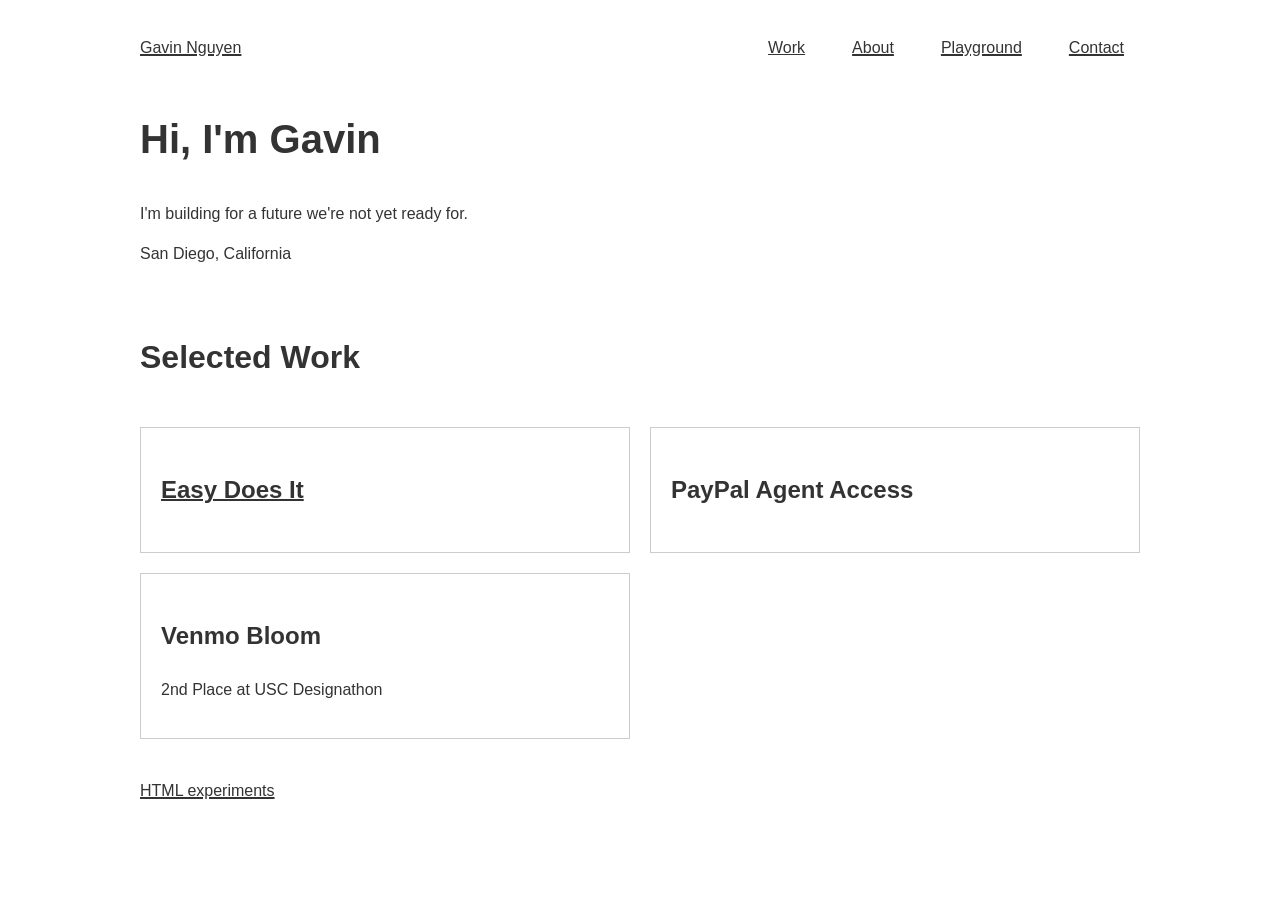
<file: index.html>
<!DOCTYPE html>
<html lang="en">
<head>
  <meta charset="utf-8">
  <meta name="viewport" content="width=device-width, initial-scale=1">
  <meta name="description" content="Gavin Nguyen's product design portfolio">
  <title>Gavin Nguyen | Portfolio</title>
  <link rel="icon" href="data:image/svg+xml,%3Csvg xmlns='http://www.w3.org/2000/svg' viewBox='0 0 100 100'%3E%3Ctext y='.9em' font-size='90'%3E8%3C/text%3E%3C/svg%3E">
  <link rel="stylesheet" href="styles.css">
</head>
<body>
  <header>
    <p><a href="index.html">Gavin Nguyen</a></p>
    <nav aria-label="Main navigation">
      <a href="#work-heading">Work</a>
      <a href="about.html">About</a>
      <a href="playground.html">Playground</a>
      <a href="contact.html">Contact</a>
    </nav>
  </header>

  <main>
    <section aria-labelledby="intro-heading">
      <h1 id="intro-heading">Hi, I'm Gavin</h1>
      <p>I'm building for a future we're not yet ready for.</p>
      <p>San Diego, California</p>
    </section>

    <section class="work" aria-labelledby="work-heading">
      <h2 id="work-heading">Selected Work</h2>

      <article>
        <h3><a href="easy-does-it.html">Easy Does It</a></h3>
      </article>

      <article>
        <h3>PayPal Agent Access</h3>
      </article>

      <article>
        <h3>Venmo Bloom</h3>
        <p>2nd Place at USC Designathon</p>
      </article>
    </section>
  </main>

  <footer>
    <p><a href="experiments.html">HTML experiments</a></p>
  </footer>
</body>
</html>
</file>
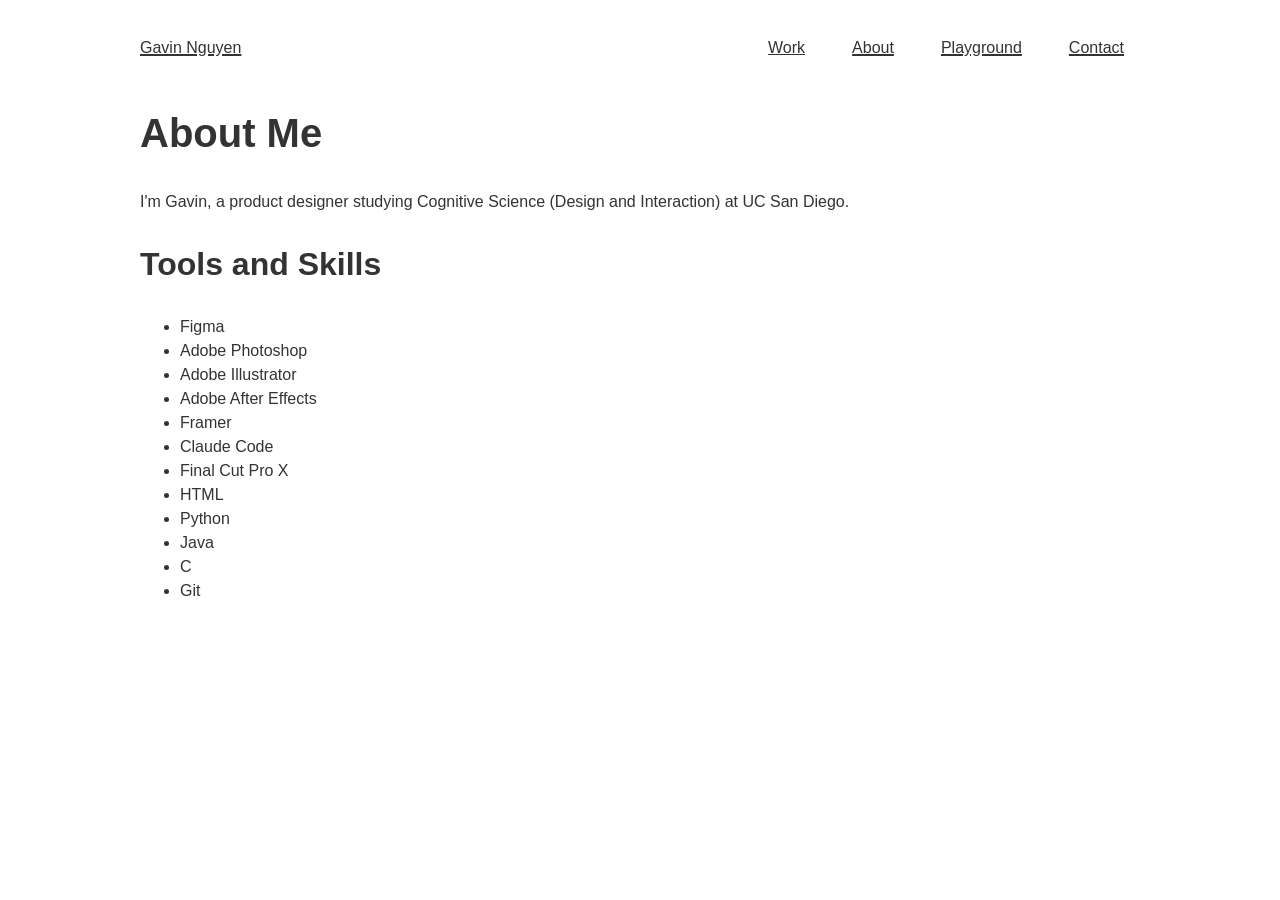
<file: about.html>
<!DOCTYPE html>
<html lang="en">
<head>
  <meta charset="utf-8">
  <meta name="viewport" content="width=device-width, initial-scale=1">
  <meta name="description" content="About Gavin Nguyen">
  <title>About | Gavin Nguyen</title>
  <link rel="icon" href="data:image/svg+xml,%3Csvg%20xmlns='http://www.w3.org/2000/svg'%20viewBox='0%200%20100%20100'%3E%3Ctext%20y='.9em'%20font-size='90'%3E8%3C/text%3E%3C/svg%3E">
  <link rel="stylesheet" href="styles.css">
</head>
<body>
  <header>
    <p><a href="index.html">Gavin Nguyen</a></p>
    <nav aria-label="Main navigation">
      <a href="index.html#work-heading">Work</a>
      <a href="about.html">About</a>
      <a href="playground.html">Playground</a>
      <a href="contact.html">Contact</a>
    </nav>
  </header>

  <main>
    <h1>About Me</h1>
    <p>I'm Gavin, a product designer studying Cognitive Science (Design and Interaction) at UC San Diego.</p>

    <section>
      <h2>Tools and Skills</h2>
      <ul>
        <li>Figma</li>
        <li>Adobe Photoshop</li>
        <li>Adobe Illustrator</li>
        <li>Adobe After Effects</li>
        <li>Framer</li>
        <li>Claude Code</li>
        <li>Final Cut Pro X</li>
        <li>HTML</li>
        <li>Python</li>
        <li>Java</li>
        <li>C</li>
        <li>Git</li>
      </ul>
    </section>
  </main>
</body>
</html>
</file>
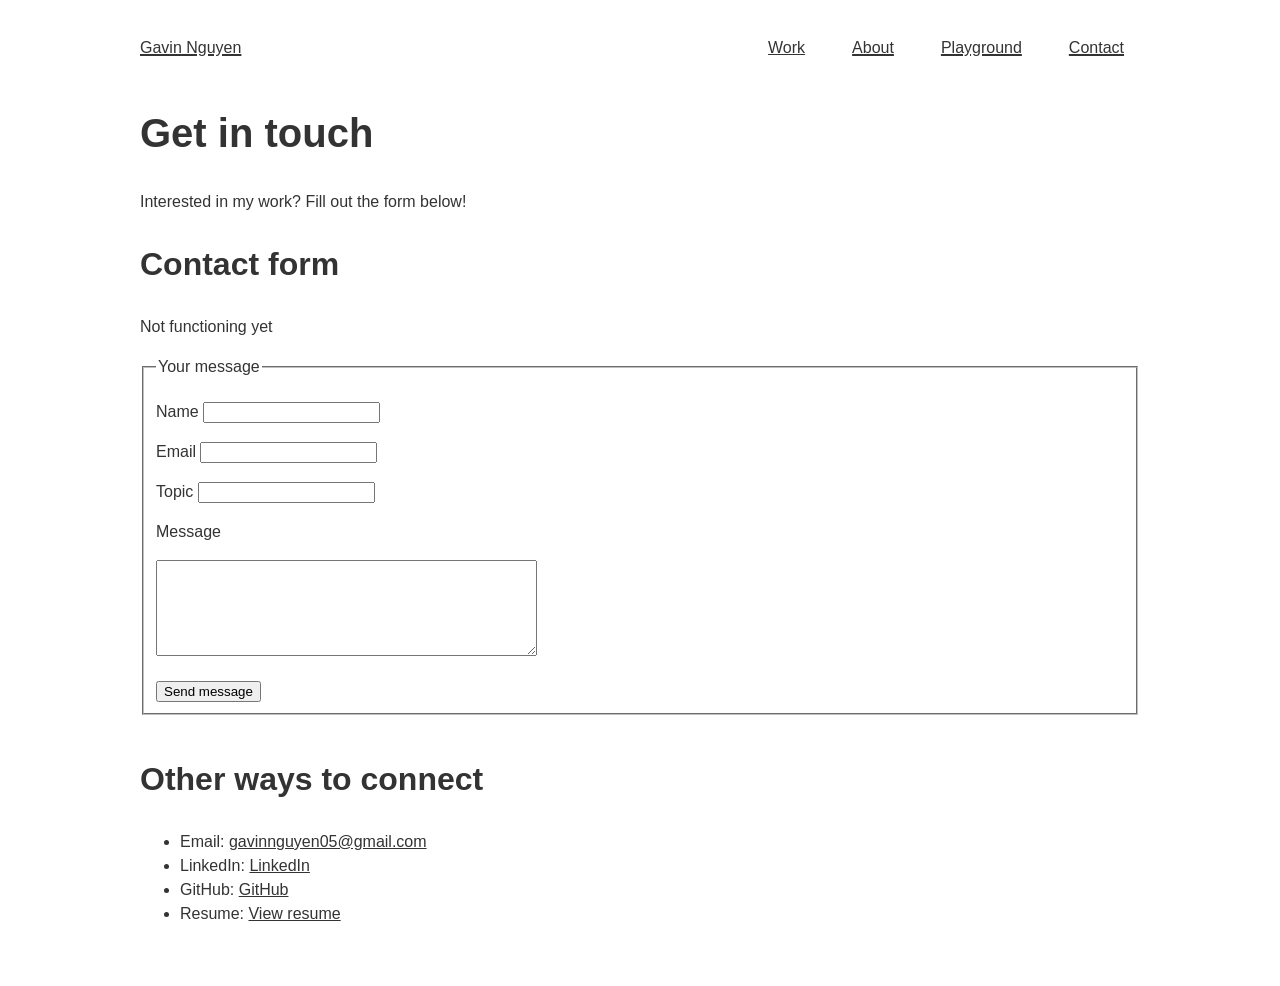
<file: contact.html>
<!DOCTYPE html>
<html lang="en">
<head>
  <meta charset="utf-8">
  <meta name="viewport" content="width=device-width, initial-scale=1">
  <meta name="description" content="Gavin Nguyen's design and development portfolio">
  <title>Contact | Gavin Nguyen</title>
  <link rel="icon" href="data:image/svg+xml,%3Csvg%20xmlns='http://www.w3.org/2000/svg'%20viewBox='0%200%20100%20100'%3E%3Ctext%20y='.9em'%20font-size='90'%3E8%3C/text%3E%3C/svg%3E">
  <link rel="stylesheet" href="styles.css">
</head>
<body>
  <header>
    <p><a href="index.html">Gavin Nguyen</a></p>
    <nav aria-label="Main navigation">
      <a href="index.html#work-heading">Work</a>
      <a href="about.html">About</a>
      <a href="playground.html">Playground</a>
      <a href="contact.html">Contact</a>
    </nav>
  </header>

  <main>
    <h1>Get in touch</h1>
    <p>Interested in my work? Fill out the form below!</p>

    <section>
      <h2>Contact form</h2>
      <p>Not functioning yet</p>
      <form action="#" method="get">
        <fieldset>
          <legend>Your message</legend>
          <p>
            <label for="contact-name">Name</label>
            <input type="text" id="contact-name" name="name" autocomplete="name" required>
          </p>
          <p>
            <label for="contact-email">Email</label>
            <input type="email" id="contact-email" name="email" autocomplete="email" required>
          </p>
          <p>
            <label for="contact-topic">Topic</label>
            <input type="text" id="contact-topic" name="topic">
          </p>
          <p><label for="contact-message">Message</label></p>
          <p><textarea id="contact-message" name="message" rows="6" cols="45" required></textarea></p>
          <button type="button">Send message</button>
        </fieldset>
      </form>
    </section>

    <section>
      <h2>Other ways to connect</h2>
      <ul>
        <li>Email: <a href="mailto:gavinnguyen05@gmail.com">gavinnguyen05@gmail.com</a></li>
        <li>LinkedIn: <a href="https://www.linkedin.com/in/gavinngu/">LinkedIn</a></li>
        <li>GitHub: <a href="https://github.com/gavinnguyen05">GitHub</a></li>
        <li>Resume: <a href="https://drive.google.com/file/d/1XQDQJqUaLA_TrLrQitbXa2FxXFyjEyOQ/view?usp=drive_link">View resume</a></li>
      </ul>
    </section>
  </main>
</body>
</html>
</file>
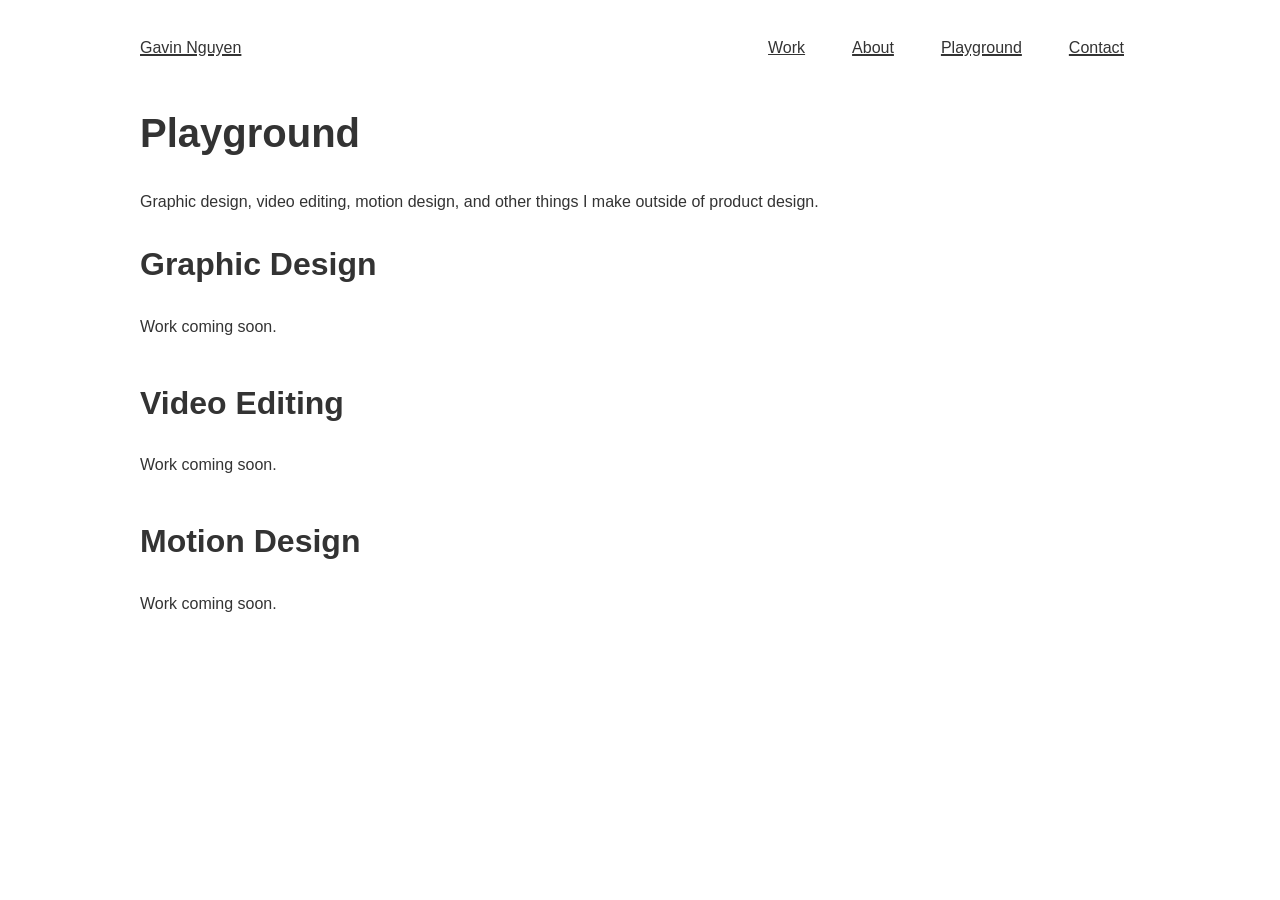
<file: playground.html>
<!DOCTYPE html>
<html lang="en">
<head>
  <meta charset="utf-8">
  <meta name="viewport" content="width=device-width, initial-scale=1">
  <meta name="description" content="Gavin Nguyen's design and development portfolio">
  <title>Playground | Gavin Nguyen</title>
  <link rel="icon" href="data:image/svg+xml,%3Csvg%20xmlns='http://www.w3.org/2000/svg'%20viewBox='0%200%20100%20100'%3E%3Ctext%20y='.9em'%20font-size='90'%3E8%3C/text%3E%3C/svg%3E">
  <link rel="stylesheet" href="styles.css">
</head>
<body>
  <header>
    <p><a href="index.html">Gavin Nguyen</a></p>
    <nav aria-label="Main navigation">
      <a href="index.html#work-heading">Work</a>
      <a href="about.html">About</a>
      <a href="playground.html">Playground</a>
      <a href="contact.html">Contact</a>
    </nav>
  </header>

  <main>
    <h1>Playground</h1>
    <p>Graphic design, video editing, motion design, and other things I make outside of product design.</p>

    <section>
      <h2>Graphic Design</h2>
      <p>Work coming soon.</p>
    </section>

    <section>
      <h2>Video Editing</h2>
      <p>Work coming soon.</p>
    </section>

    <section>
      <h2>Motion Design</h2>
      <p>Work coming soon.</p>
    </section>
  </main>
</body>
</html>
</file>
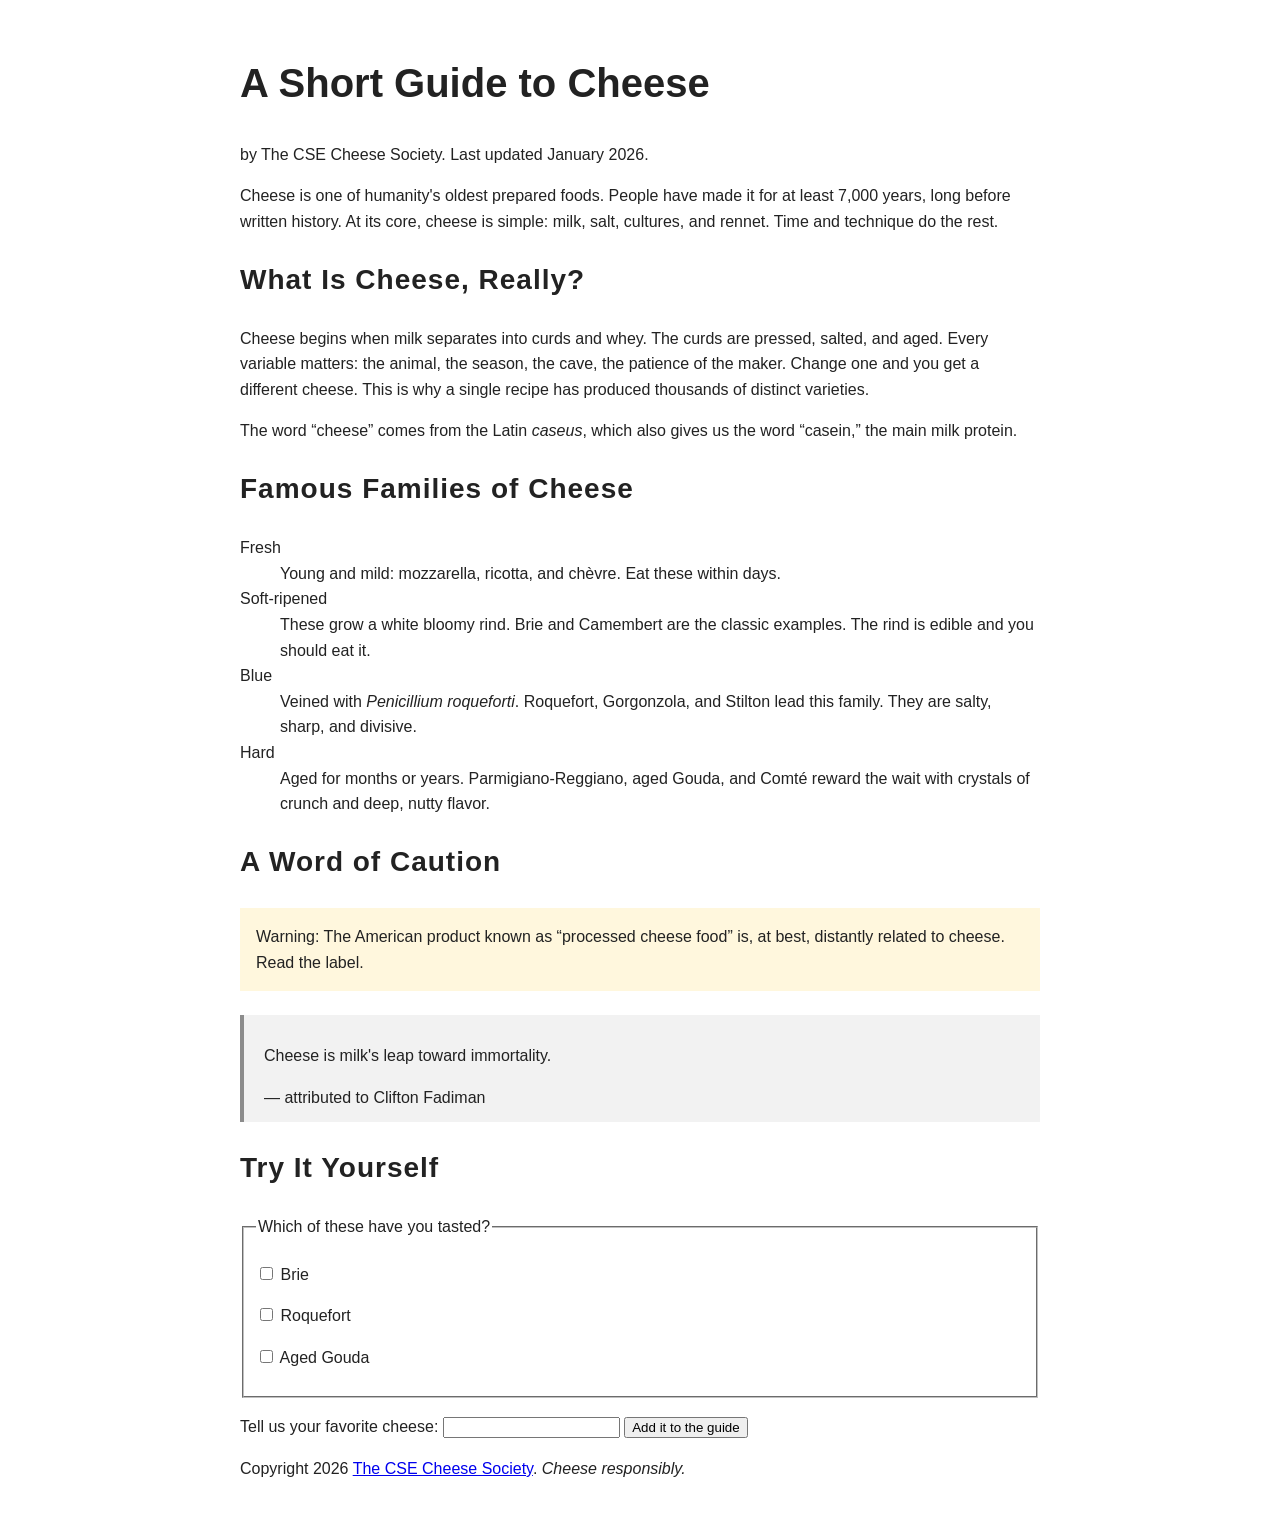
<file: part1/cheese.html>
<!DOCTYPE html>
<html lang="en">
<head>
  <meta charset="UTF-8">
  <meta name="viewport" content="width=device-width, initial-scale=1">
  <title>A Short Guide to Cheese</title>
  <link rel="stylesheet" href="cheese.css">
</head>
<body>
  <header>
    <h1>A Short Guide to Cheese</h1>
    <p>by The CSE Cheese Society. Last updated <time datetime="2026-01">January 2026</time>.</p>
  </header>

  <main>
    <article>
      <p>Cheese is one of humanity's oldest prepared foods. People have made
      it for at least 7,000 years, long before written history. At its core,
      cheese is simple: milk, salt, cultures, and rennet. Time and technique
      do the rest.</p>

      <section>
        <h2>What Is Cheese, Really?</h2>
        <p>Cheese begins when milk separates into curds and whey. The curds
        are pressed, salted, and aged. Every variable matters: the animal,
        the season, the cave, the patience of the maker. Change one and you
        get a different cheese. This is why a single recipe has produced
        thousands of distinct varieties.</p>
        <p>The word <q>cheese</q> comes from the Latin
        <span class="latin" lang="la">caseus</span>, which also gives us the word
        <q>casein,</q> the main milk protein.</p>
      </section>

      <section>
        <h2>Famous Families of Cheese</h2>

        <dl>
          <dt>Fresh</dt>
          <dd>Young and mild: mozzarella, ricotta, and
          <span lang="fr">chèvre</span>. Eat these within days.</dd>

          <dt>Soft-ripened</dt>
          <dd>These grow a white bloomy rind. Brie and Camembert are the
          classic examples. The rind is edible and you should eat it.</dd>

          <dt>Blue</dt>
          <dd>Veined with <span class="latin" lang="la">Penicillium
          roqueforti</span>. Roquefort, Gorgonzola, and Stilton lead this
          family. They are salty, sharp, and divisive.</dd>

          <dt>Hard</dt>
          <dd>Aged for months or years. Parmigiano-Reggiano, aged Gouda,
          and <span lang="fr">Comté</span> reward the wait with crystals
          of crunch and deep, nutty flavor.</dd>
        </dl>
      </section>

      <section>
        <h2>A Word of Caution</h2>
        <p id="warning">Warning: The American product known as
        <q>processed cheese food</q> is, at best, distantly related to
        cheese. Read the label.</p>

        <blockquote>
          <p>Cheese is milk's leap toward immortality.</p>
          <footer>— attributed to Clifton Fadiman</footer>
        </blockquote>
      </section>

      <section>
        <h2>Try It Yourself</h2>
        <form>
          <fieldset>
            <legend>Which of these have you tasted?</legend>
            <p><input type="checkbox" id="c-brie" name="tasted" value="brie">
               <label for="c-brie">Brie</label></p>
            <p><input type="checkbox" id="c-roquefort" name="tasted" value="roquefort">
               <label for="c-roquefort">Roquefort</label></p>
            <p><input type="checkbox" id="c-gouda" name="tasted" value="gouda">
               <label for="c-gouda">Aged Gouda</label></p>
          </fieldset>
          <p>
            <label for="fav">Tell us your favorite cheese:</label>
            <input type="text" id="fav" name="favorite">
            <button type="submit">Add it to the guide</button>
          </p>
        </form>
      </section>
    </article>
  </main>
  <footer>
    <p>Copyright 2026 <a href="https://example.com/cheese-society">The CSE
    Cheese Society</a>. <em>Cheese responsibly.</em></p>
  </footer>
</body>
</html>
</file>
<file: styles.css>
:root {
    --text-color: #333333;
    --bg-color: #ffffff;
    --accent-color: #555555;
    --content-width: 1000px;
}

body {
    font-family: Arial, sans-serif;
    color: var(--text-color);
    background-color: var(--bg-color);
    line-height: 1.5;
    max-width: var(--content-width);
    margin: 0 auto;
    padding: 20px;
}

h1 {
    font-size: 2.5rem;
}

h2 {
    font-size: 2rem;
}

h3 {
    font-size: 1.5rem;
}

article {
    padding: 20px;
    margin-bottom: 20px;
    border: 1px solid #cccccc;
}

nav {
    display: flex;
    flex-wrap: wrap;
    gap: 15px;
}

/* links inside nav */
nav a {
    padding: 0.5em 1em;
}

/* links to html pages */
a[href$=".html"] {
    text-decoration-thickness: 2px;
}

a {
    color: #333333;
}

a:visited {
    color: #333333;
}

a:hover {
    color: var(--accent-color);
    text-decoration: underline;
}

a:focus,
button:focus,
input:focus,
textarea:focus {
    outline: 2px solid #333333;
    outline-offset: 3px;
}

header {
    display: flex;
    justify-content: space-between;
    align-items: center;
    gap: 20px;
}

/* sections directly inside main */
main > section {
    margin-bottom: 40px;
}

.work {
    display: grid;
    grid-template-columns: repeat(2, 1fr);
    gap: 20px;
}

.work h2 {
    grid-column: 1 / -1;
}

.work article {
    margin-bottom: 0;
}

@media (max-width: 600px) {
    header {
        flex-direction: column;
        align-items: flex-start;
    }

    nav {
        gap: 10px;
    }

    nav a {
        padding: 0;
    }

    .work {
        grid-template-columns: 1fr;
    }
}
</file>
<file: part1/cheese.css>
/*
  Author: Gavin Nguyen
  Repository: https://github.com/gavinnguyen05/cse134-hw3
*/
body {
    font-family: Arial, sans-serif;
    color: #222;
    line-height: 1.6;
    max-width: 800px;
    margin: 0 auto;
    padding: 24px;
}

h1 {
    font-size: 2.5rem;
}
h2 {
    font-size: 1.75rem;
}

.latin {
    font-style: italic;
}

#warning {
    background-color: #fff7dd;
    padding: 16px;
}

blockquote {
    border-left: 4px solid #8c8c8c;
    margin: 24px 0;
    padding: 12px 20px;
    background-color: #f2f2f2;
}

a:hover {
    color: #ff9020;
    text-decoration: underline;
}

a:focus,
input:focus,
button:focus {
    outline: 3px solid #3678d4;
    outline-offset: 3px;
}

h2 {
    letter-spacing: 0.5px;
}

h2 {
    letter-spacing: 1px;
    /* both rules target h2 so the second one takes priority because it comes later */
}
</file>
